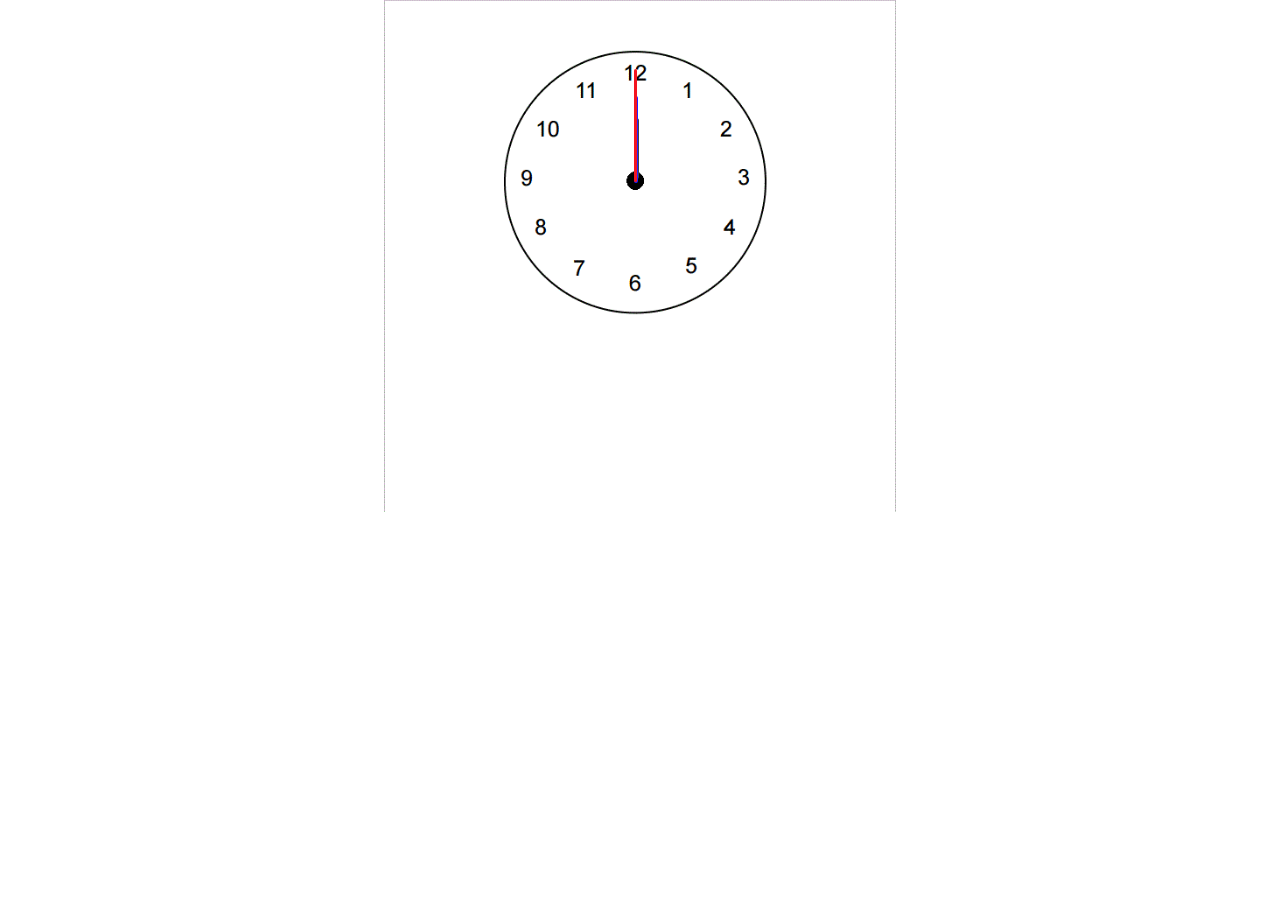
<file: JS Clock/index.html>
<!DOCTYPE html>
<html lang="en">

<head>
    <meta charset="UTF-8">
    <meta http-equiv="X-UA-Compatible" content="IE=edge">
    <meta name="viewport" content="width=device-width, initial-scale=1.0">
    <title>JS Clock</title>
    <link rel="stylesheet" href="style.css">
    <script src="index.js"></script>
</head>
<body>
    <div class="clock"> 
      <div id="hr"></div>
      <div id="min"></div>
      <div id="sec"></div>
      <div id="text" ></div>
      
  </div>
</body>

</html>
</file>
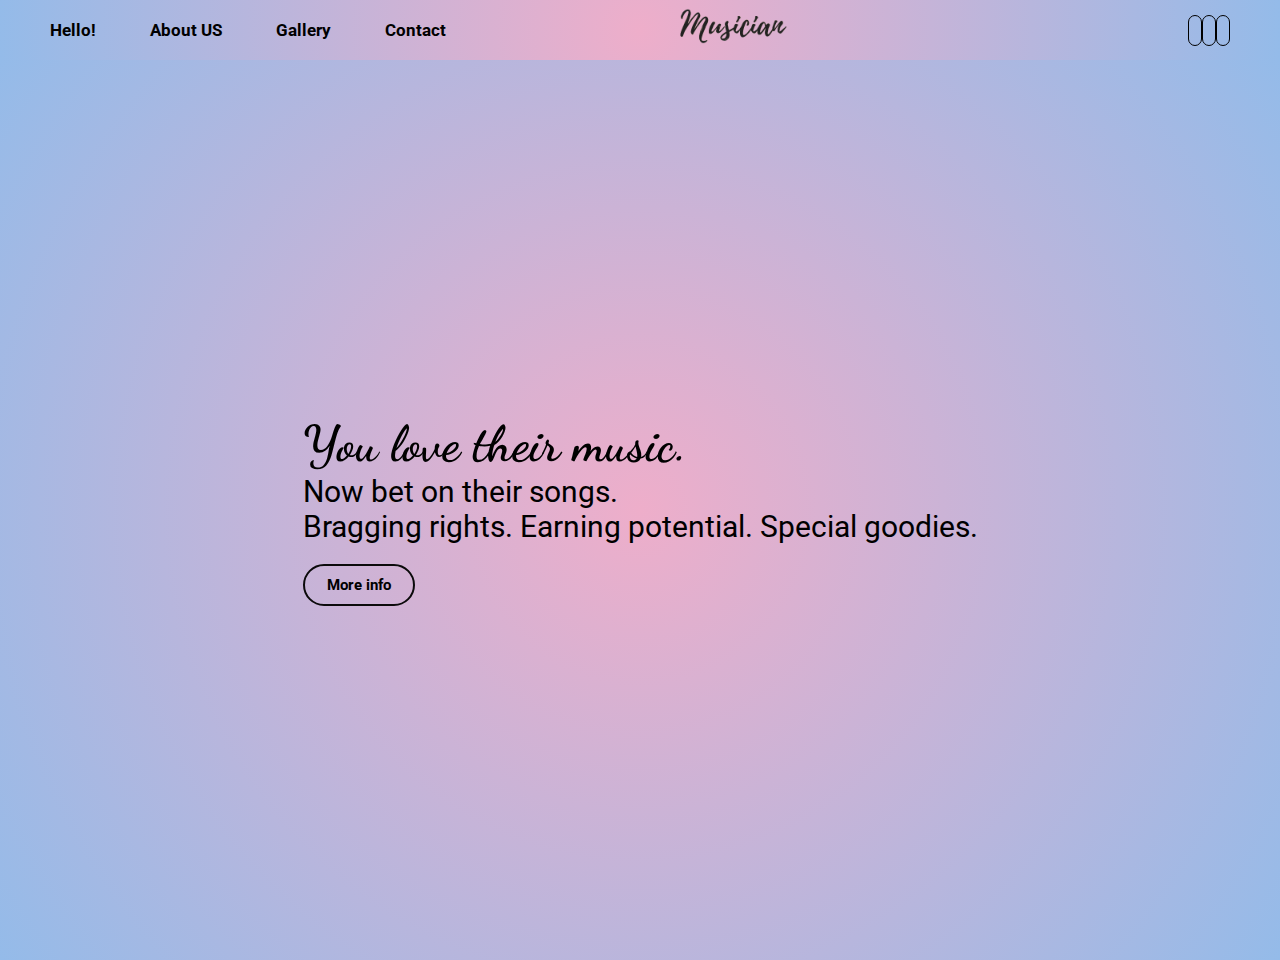
<file: Single Page HTML CSS/index.html>
<!DOCTYPE html>
<html lang="en">

<head>
    <meta charset="UTF-8">
    <meta http-equiv="X-UA-Compatible" content="IE=edge">
    <meta name="viewport" content="width=device-width, initial-scale=1.0">
    <link rel="stylesheet" href="style.css">
    <link rel="preconnect" href="https://fonts.gstatic.com">
<link href="https://fonts.googleapis.com/css2?family=Dancing+Script&display=swap" rel="stylesheet">
    <link rel="preconnect" href="https://fonts.gstatic.com">
<link href="https://fonts.googleapis.com/css2?family=Roboto:ital,wght@0,300;1,300&display=swap" rel="stylesheet">
    <link rel="stylesheet" href="https://pro.fontawesome.com/releases/v5.10.0/css/all.css"
        integrity="sha384-AYmEC3Yw5cVb3ZcuHtOA93w35dYTsvhLPVnYs9eStHfGJvOvKxVfELGroGkvsg+p" crossorigin="anonymous" />
    <title>Document</title>
</head>

<body>
    <header>
        
        <div class="mainheader">
            <div>
            <!-- left navbar -->
            <nav class="navlink">
                <a href="#">Hello!</a>
                <a href="#">About US</a>
                <a href="#">Gallery</a>
                <a href="#">Contact</a>
            </nav>
        </div>
            <!-- middle navbar -->
         <div class="logo">
     <img src="img/logo.png" alt="">
     <!-- right navbar -->
    </div>
            <div class="social">
                <a href="#"><i class="fab fa-facebook"></i></a>
                <a href="#"><i class="fab fa-instagram"></i></a>
                <a href="#"><i class="fab fa-twitter"></i></a>
            </div>
        </div>
    </header>
       <main>
           <div class="main">

               <section class="main-section">
                   <h1>You love their music.</h1>
                   <p>Now bet on their songs. </p>
                   <p>Bragging rights. Earning potential. Special goodies.</p>
                  <a href="#"> <button class="btn">More info</button></a>
                   
                </section>
            </div>
       </main>
</body>

</html>
</file>
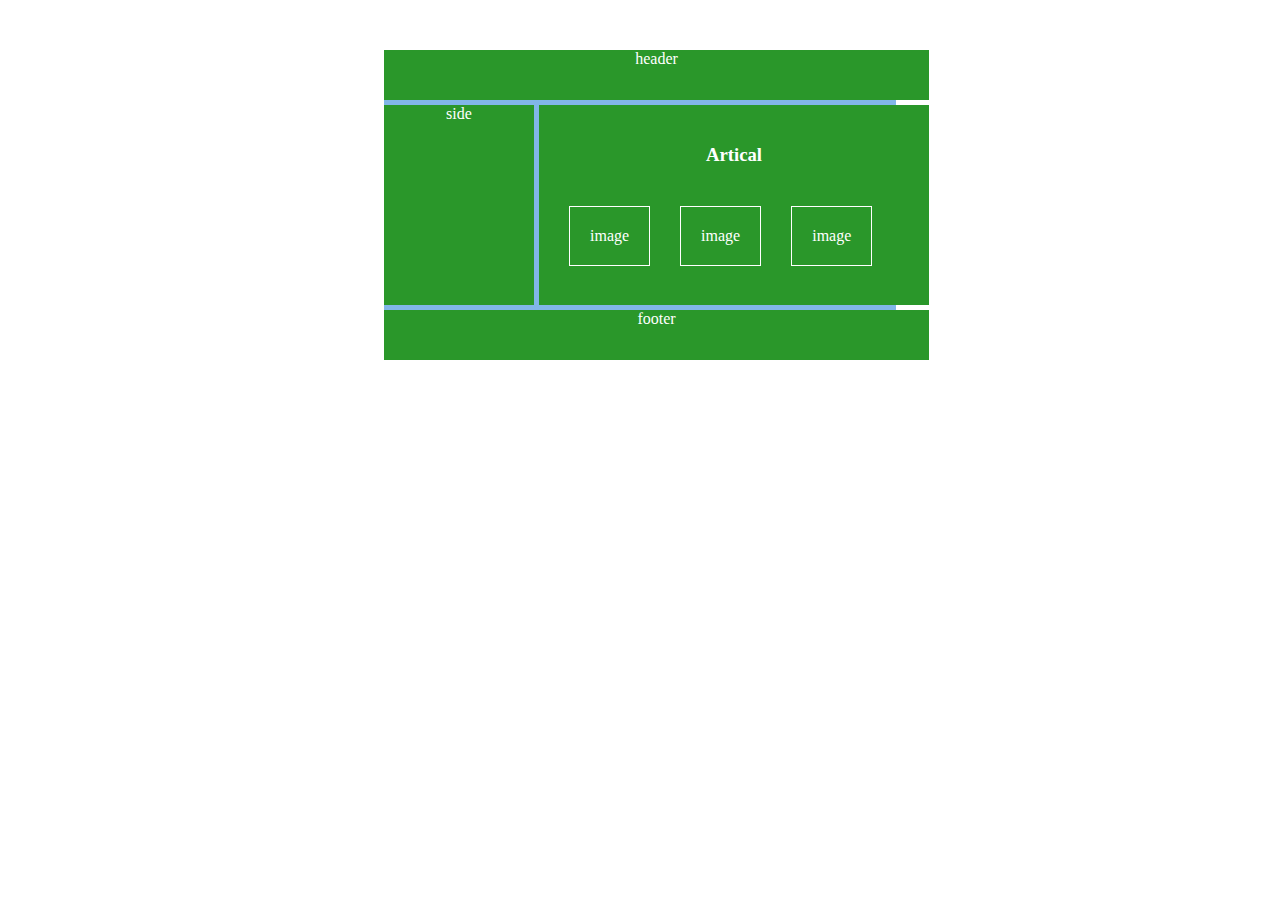
<file: HTML CSS/Grid HTML CSS/Grid Practice (3)/grid3.html>
<!DOCTYPE html>
<html lang="en">
<head>
    <meta charset="UTF-8">
    <meta http-equiv="X-UA-Compatible" content="IE=edge">
    <meta name="viewport" content="width=device-width, initial-scale=1.0">
    <link rel="stylesheet" href="style3.css">
    <title>Grid 3</title>
</head>
<body>
    <section class="grid">
        <div class="header">header</div>
            <div class="art">
                <h3>Artical</h3>
                <div class="img">
                    <div class="imgs">image</div>
                    <div class="imgs">image</div>
                    <div class="imgs">image</div>
                </div>
            </div>
            <div class="side">side</div>
            <div class="footer">footer</div>
        </section>
</body>
</html>
</file>
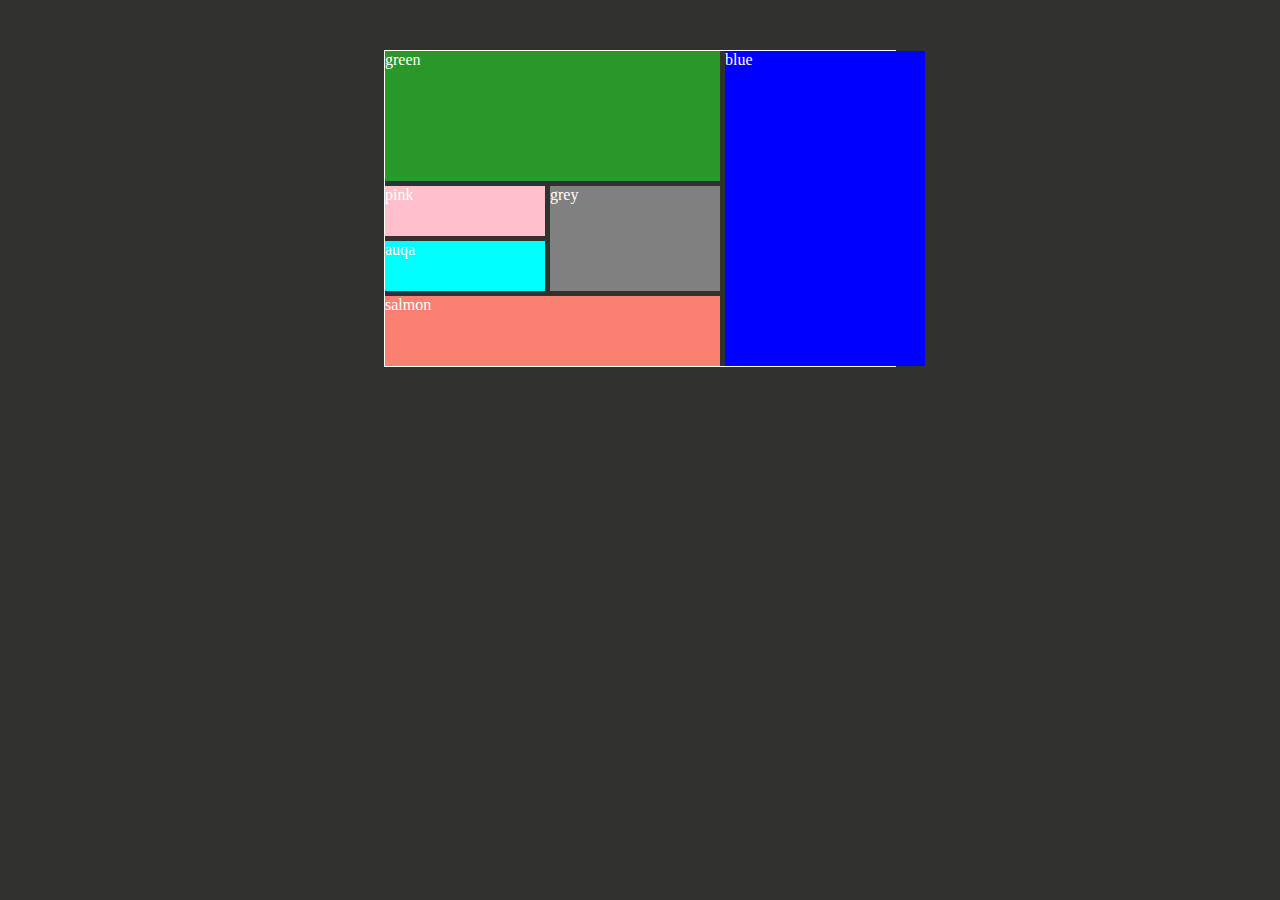
<file: HTML CSS/Grid HTML CSS/Grid Practice 2/grid2.html>
<!DOCTYPE html>
<html lang="en">
<head>
    <meta charset="UTF-8">
    <meta http-equiv="X-UA-Compatible" content="IE=edge">
    <meta name="viewport" content="width=device-width, initial-scale=1.0">
    <link rel="stylesheet" href="style2.css">
    <title>Grid 2</title>
</head>
<body>
    <section class="grid">
        <div class="green">green</div>
        <div class="blue">blue</div>
        <div class="pink">pink</div>
        <div class="aqua">auqa</div>
        <div class="grey">grey</div>
        <div class="salmon">salmon</div>
    </section>
</body>
</html>
</file>
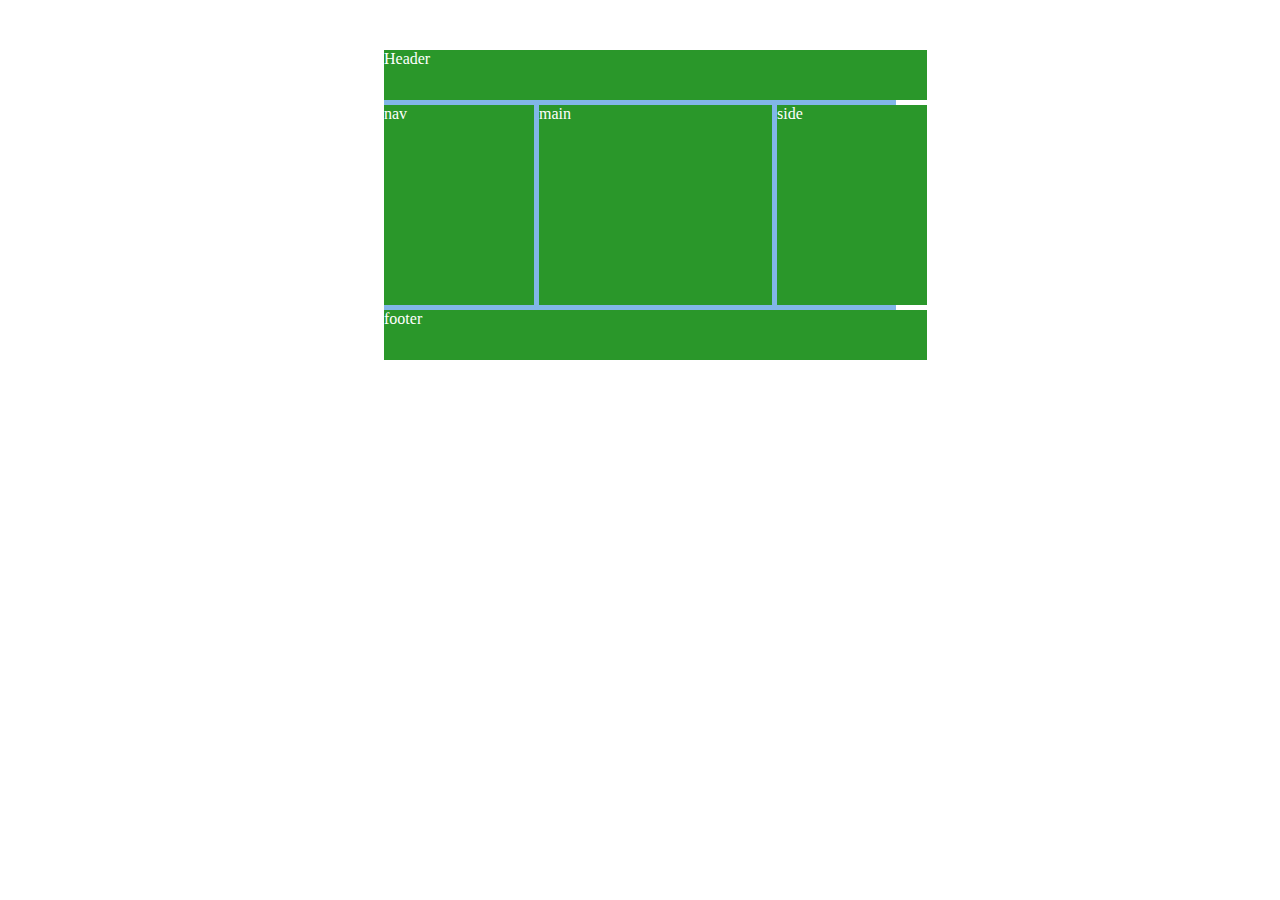
<file: HTML CSS/Grid HTML CSS/Grid Practice 3/grid3.html>
<!DOCTYPE html>
<html lang="en">
<head>
    <meta charset="UTF-8">
    <meta http-equiv="X-UA-Compatible" content="IE=edge">
    <meta name="viewport" content="width=device-width, initial-scale=1.0">
    <link rel="stylesheet" href="style3.css">
    <title>Grid 3</title>
</head>
<body>
    <section class="grid">
            <div class="Header">Header</div>
            <div class="main">main</div>
            <div class="nav">nav</div>
            <div class="side">side</div>
            <div class="footer">footer</div>
        </section>
</body>
</html>
</file>
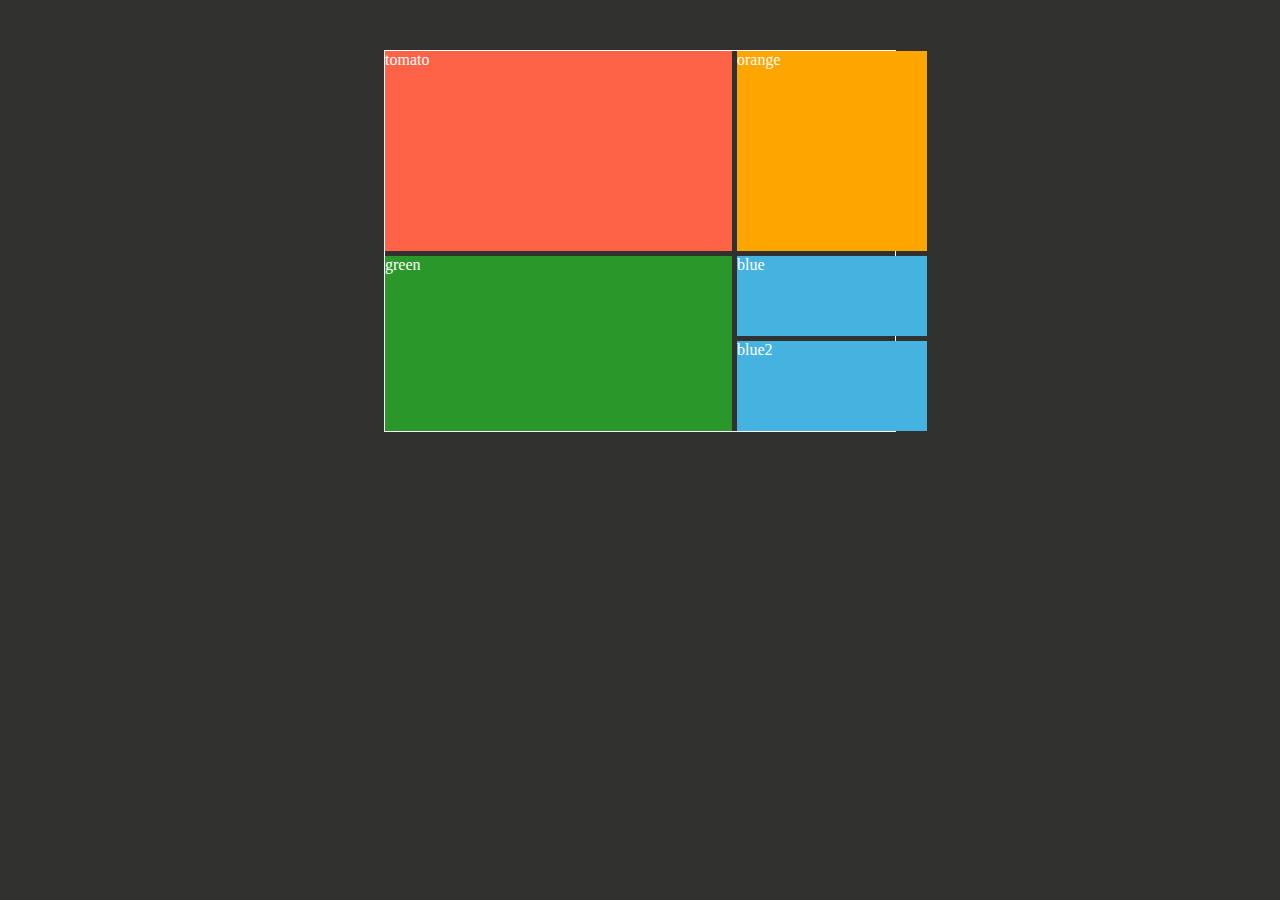
<file: HTML CSS/Grid HTML CSS/Grid Practice/Grid.html>
<!DOCTYPE html>
<html lang="en">
<head>
    <meta charset="UTF-8">
    <meta http-equiv="X-UA-Compatible" content="IE=edge">
    <meta name="viewport" content="width=device-width, initial-scale=1.0">
    <link rel="stylesheet" href="style.css">
    <title>Grid Practice</title>
</head>
<body>
   <section class="grid">
       <div class="tomato">tomato</div>
       <div class="orange">orange</div>
           <div class="green">green</div>
       <div class="blue">blue</div>
       <div class="blue2">blue2</div>
   </section>
</body>
</html>
</file>
<file: JS Clock/style.css>
@import url('https://fonts.googleapis.com/css2?family=Orbitron:wght@500&display=swap');
*{
    margin: 0;
    padding: 0;
    box-sizing: border-box;
    font-size: 20px;
}

.clock{
    position: relative;
     height: 40vw;
    width: 40vw; 
    /* border: 2px solid red; */
    background:url(clock.gif);
    background-repeat: no-repeat;
    background-size:cover ;
    margin: auto;  
}
#hr{
    position: absolute;
    width: 5px;
    background: rgb(68, 68, 75);
    height: 12%;
    border-radius: 40px;
    top: 23%;
    left: 48.8%;
    transform-origin: bottom;
    
}
#min{
    position: absolute;
    width: 4px;
    background: rgb(34, 34, 255);
    height: 17%;
    border-radius: 40px;
    top: 18.7%;
    left: 48.8%;
    transform-origin: bottom;
    
}
#sec{
    position: absolute;
    width: 3px;
    background: rgb(243, 21, 32);
    height: 22%;
    border-radius: 40px;
    top: 13.5%;
    left: 48.8%;
    transform-origin:bottom;
    
}

#text{
    position: absolute;
    top: 80%;
    left: 12%;
    font-size: 2.5rem;
    padding: 10px 20px;
    font-family: 'Orbitron';
    color: #46b8f5;  
}
</file>
<file: Single Page HTML CSS/style.css>
*{
    margin: 0;
    padding: 0;
   
    font-family: 'Roboto', sans-serif;
}

.mainheader{
    height: 60px;
    width: 100%;
   
    display: flex;
    justify-content: space-between;
    align-items: center;
    /* position: fixed; */
    background: radial-gradient(circle, rgba(238,174,202,1) 0%, rgba(148,187,233,1) 100%);
    background-size: 100% 100%;
}
nav.navlink a{
    font-size: 17px;
    font-weight: bold;
    text-decoration: none;
    margin-left: 50px;
    justify-content: space-between;
    color: black;
    
}
nav.navlink a:hover{
    color: rgb(255, 255, 255);
    text-decoration: underline;
}
.social{
    margin-right: 50px;
}
.social a{
    padding: 5px 6px;
    justify-content: space-between;
    border: 1px solid black;
    color: rgb(27, 26, 26);
    border-radius: 16px;
    
}
.social a:hover{
    border: 1px solid rgb(255, 252, 252);
    border-radius: 16px;
    color: white;
    
    
}
.logo img{
  height: 200px;
   width: 200px;
   margin-right: 170px;
}
main{
   
    background: radial-gradient(circle, rgba(238,174,202,1) 0%, rgba(148,187,233,1) 100%);
    background-repeat: no-repeat;
    background-size: cover;
    background-blend-mode:lighten;
    
}
.main{
    height: 100vh;
    /* width: 100%; */
   justify-content: space-around;
    display: flex;
    align-items: center;
   font-size: 30px;
}

.main-section h1{
    font-size: 50px;
    font-family: 'Dancing Script', cursive;
}
.main button{
        padding: 10px 22px; 
       border: 2px solid rgb(11, 10, 11);
       border-radius: 30px;
       background-color:transparent ;
       margin-top: 20px;
       font-size: 15px;
       cursor: pointer;
       font-weight: bolder;
       transition-duration: 0.9s;
    }
    
.btn:hover{
    color: white;
    background-color:rgb(82, 79, 82) ;

}
</file>
<file: HTML CSS/Grid HTML CSS/Grid Practice (3)/style3.css>
*{
    margin: 0; padding: 0; box-sizing: border-box;
}

.grid{
    width: 40%;
    margin: 50px auto;
    color: white;
    background-color: rgb(129, 182, 232);
    display: grid;
    grid-template-rows: 50px 200px 50px ;
    grid-template-columns: 150px 390px ;
    grid-gap: 5px;
    text-align: center;
}
.header{
    background-color:rgb(42, 151, 42);
    grid-column: 1/-1;
}
.art{
    background-color:rgb(42, 151, 42);
    
}

.side{
    background-color:rgb(42, 151, 42);
    grid-column: 1/2;
    grid-row: 2/3;
}
.footer{
    background-color:rgb(42, 151, 42);
   grid-column: 1/-1;
}

.imgs
{
    border: 1px solid white;
    margin-left: 30px;
    padding: 20px;
}
.img{
    display: flex;
   align-items: center;
}
.art{
    display: flex;
    flex-direction: column;
    
    justify-content: space-evenly;
}
</file>
<file: HTML CSS/Grid HTML CSS/Grid Practice 2/style2.css>
*{
    margin: 0; padding: 0; box-sizing: border-box;
    background-color: rgb(49, 49, 48);
}
section{
    width: 40%;
    margin: 50px auto;
    border:1px solid white;
    color: white;
    display: grid;
    grid-template-rows: 130px 50px 50px 70px ;
    grid-template-columns: 160px 170px 200px;
    grid-gap: 5px;
}
.green{
    background-color:rgb(42, 151, 42);
    grid-column: 1/3;
}
.blue{
    background-color:blue;
    grid-row: 1/-1;
    grid-column: 3/4;
}
.pink{
    background-color: pink;
}
.aqua{
    background-color:aqua;
    grid-row: 3/4;
}
.grey{
    background-color: grey;
    grid-row: 2/4;
}
.salmon{
    background-color: salmon;
    grid-row: 4/5;
    grid-column: 1/3;
}
</file>
<file: HTML CSS/Grid HTML CSS/Grid Practice 3/style3.css>
*{
    margin: 0; padding: 0; box-sizing: border-box;
}

.grid{
    width: 40%;
    margin: 50px auto;
    color: white;
    background-color: rgb(129, 182, 232);
    display: grid;
    grid-template-rows: 50px 200px 50px ;
    grid-template-columns: 150px 233px 150px;
    grid-gap: 5px;
}
.Header{
    background-color:rgb(42, 151, 42);
    grid-column: 1/-1;
}
.main{
    background-color:rgb(42, 151, 42);
    grid-column: 2/3;
}
.nav{
    background-color:rgb(42, 151, 42);
    grid-column: 1/2;
    grid-row: 2/3;
    
}
.side{
    background-color:rgb(42, 151, 42);
    grid-column: 3/4;
}
.footer{
    background-color:rgb(42, 151, 42);
    grid-row: 3/4;
    grid-column: 1/-1;
}
</file>
<file: HTML CSS/Grid HTML CSS/Grid Practice/style.css>
*{
    margin: 0; padding: 0; box-sizing: border-box;
    background-color: rgb(49, 49, 48);
}
section{
    width: 40%;
    margin: 50px auto;
    border:1px solid white;
    color: white;
    display: grid;
    grid-template-rows: 200px 80px 90px ;
    grid-template-columns: 347px 190px;
    grid-gap: 5px;
}
.tomato{
    background-color: tomato;
}
.orange{
    background-color:orange;
}
.green{
    background-color:rgb(42, 151, 42);
    grid-row: 2/4;
}
.blue{
    background-color: rgb(68, 179, 223);
}
.blue2{
    background-color: rgb(68, 179, 223);
    /* grid-column: 2/3; */
}
</file>
